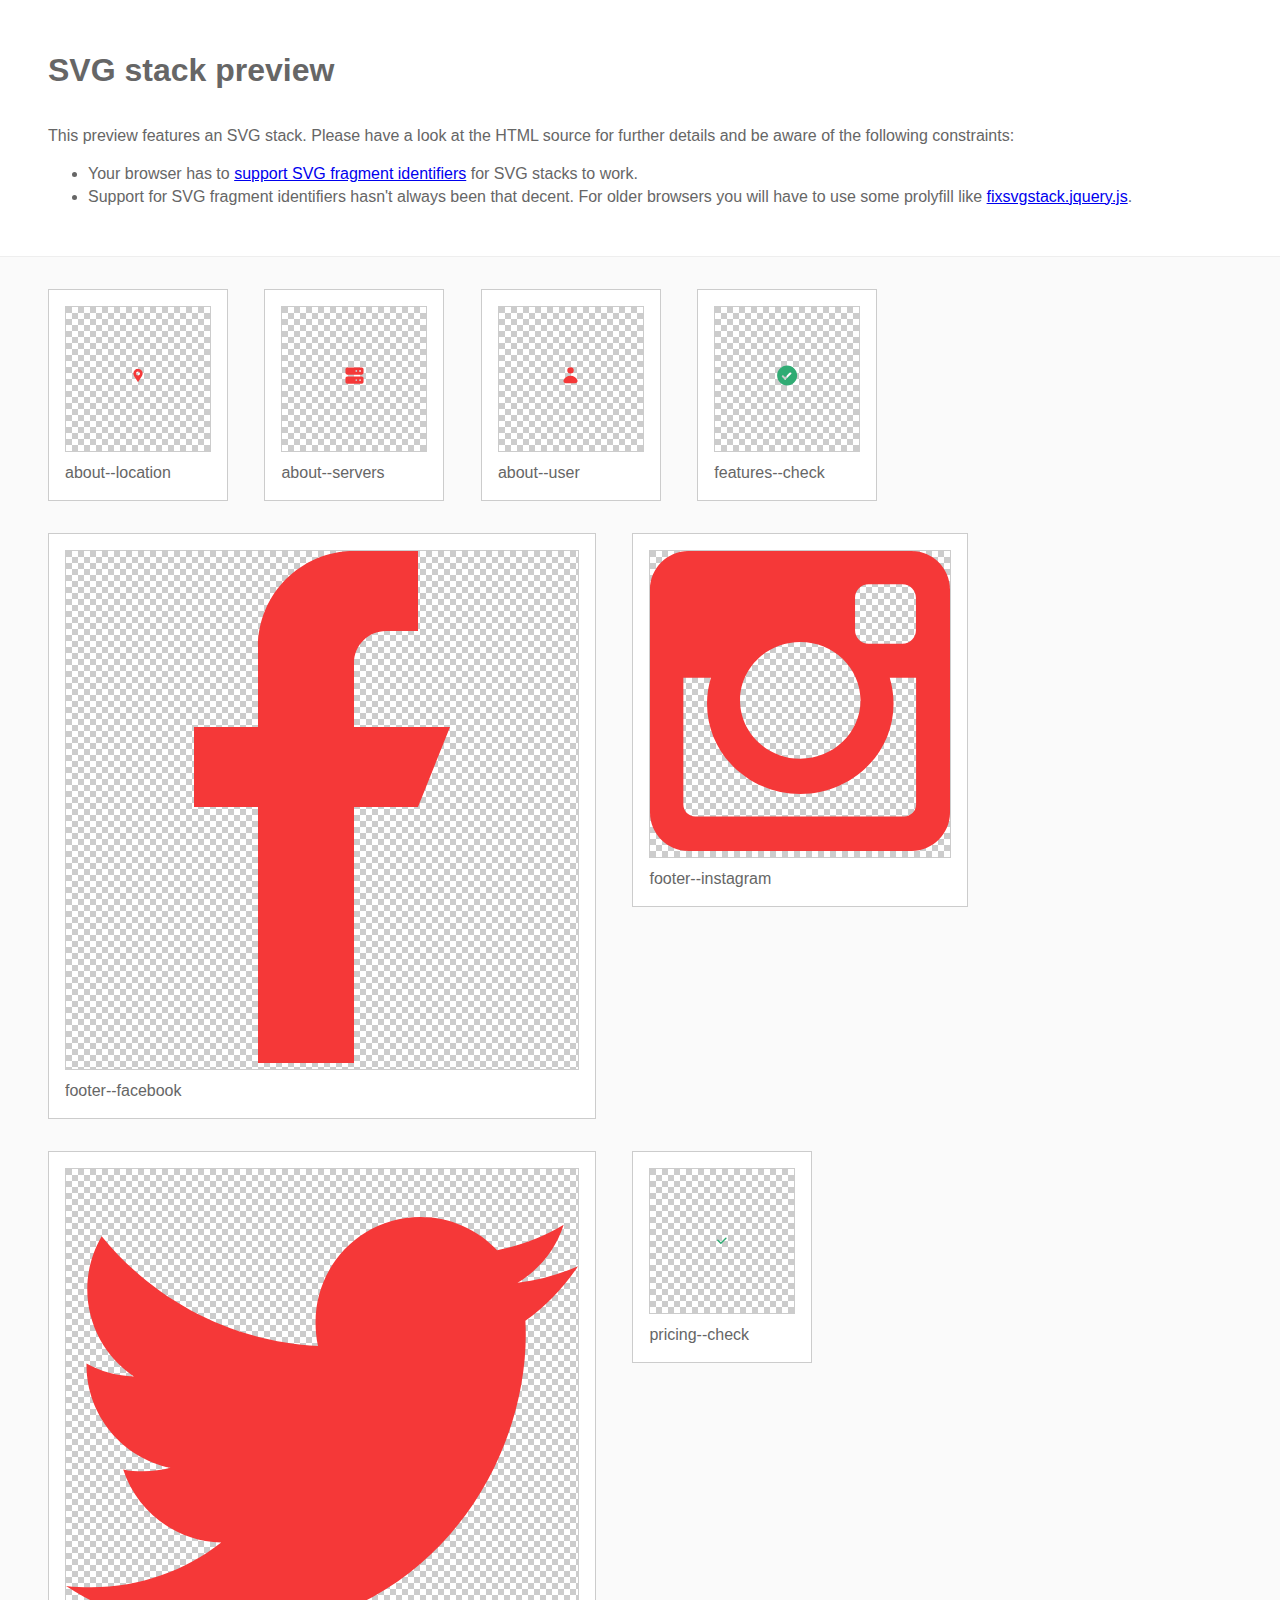
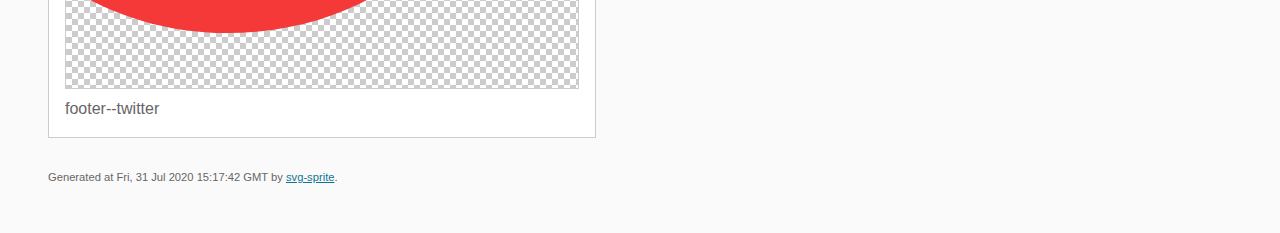
<file: img/stack/sprite.stack.html>
<!DOCTYPE html>
<html lang="en" xmlns="http://www.w3.org/1999/xhtml">
	<head>
		<meta charset="utf-8"/>
		<meta http-equiv="X-UA-Compatible" content="IE=Edge"/>
		<title>SVG stack preview | svg-sprite</title>
		<style>@charset "UTF-8";body{padding:0;margin:0;color:#666;background:#fafafa;font-family:Arial,Helvetica,sans-serif;font-size:1em;line-height:1.4}header{display:block;padding:3em 3em 2em 3em;background-color:#fff}header p{margin:2em 0 0 0}section{border-top:1px solid #eee;padding:2em 3em 0 3em}section ul{margin:0;padding:0}section li{display:inline;display:inline-block;background-color:#fff;position:relative;margin:0 2em 2em 0;vertical-align:top;border:1px solid #ccc;padding:1em 1em 3em 1em;cursor:default}.icon-box{margin:0;width:144px;height:144px;position:relative;background:#ccc url("[data-uri]") top left repeat;border:1px solid #ccc;display:table-cell;vertical-align:middle;text-align:center}.icon{display:inline;display:inline-block}h1{margin-top:0}h2{margin:0;padding:0;font-size:1em;font-weight:normal;white-space:nowrap;overflow:hidden;text-overflow:ellipsis;position:absolute;left:1em;right:1em;bottom:1em}footer{display:block;margin:0;padding:0 3em 3em 3em}footer p{margin:0;font-size:.7em}footer a{color:#0f7595;margin-left:0}</style>
		
<!--
	
Sprite shape dimensions
====================================================================================================
You will need to set the sprite shape dimensions via CSS when you use them as stack SVGs, otherwise
they would become a huge 100% in size. You may use the following dimension classes for doing so.
They might well be outsourced to an external stylesheet of course.

-->

<style type="text/css">
	.svg-about--location-dims { width: 14px; height: 21px; }
	.svg-about--servers-dims { width: 21px; height: 19px; }
	.svg-about--user-dims { width: 17px; height: 19px; }
	.svg-features--check-dims { width: 21px; height: 21px; }
	.svg-footer--facebook-dims { width: 512px; height: 512px; }
	.svg-footer--instagram-dims { width: 300px; height: 300px; }
	.svg-footer--twitter-dims { width: 512px; height: 512px; }
	.svg-pricing--check-dims { width: 14px; height: 10px; }
</style>

<!--
====================================================================================================
-->

	</head>
	<body>
		<header>
			<h1>SVG stack preview</h1>
			<p>This preview features an SVG stack. Please have a look at the HTML source for further details and be aware of the following constraints:</p>
			<ul>
				<li>Your browser has to <a href="http://caniuse.com/#feat=svg-fragment" target="_blank">support SVG fragment identifiers</a> for SVG stacks to work.</li>
				<li>Support for SVG fragment identifiers hasn't always been that decent. For older browsers you will have to use some prolyfill like <a href="https://github.com/preciousforever/SVG-Stacker/blob/master/fixsvgstack.jquery.js" target="_blank">fixsvgstack.jquery.js</a>.</li>
			</ul>
		</header>
		<section>
			
<!--
	
SVG stack
====================================================================================================
These SVG images make use of fragment identifiers (IDs) to reference certain portions of the
external sprite. By default, all shapes inside the sprite are hidden by CSS. The `:target` pseudo
selector is used to show the very shape that is referenced by the fragment identifier.  

-->

			<ul>
				
				<li title="about--location">
					<div class="icon-box">
						
						<!-- about--location -->
						<img src="../sprite.svg#about--location" class="svg-about--location-dims" alt="about--location"/>
						
					</div>
					<h2>about--location</h2>
				</li>
				<li title="about--servers">
					<div class="icon-box">
						
						<!-- about--servers -->
						<img src="../sprite.svg#about--servers" class="svg-about--servers-dims" alt="about--servers"/>
						
					</div>
					<h2>about--servers</h2>
				</li>
				<li title="about--user">
					<div class="icon-box">
						
						<!-- about--user -->
						<img src="../sprite.svg#about--user" class="svg-about--user-dims" alt="about--user"/>
						
					</div>
					<h2>about--user</h2>
				</li>
				<li title="features--check">
					<div class="icon-box">
						
						<!-- features--check -->
						<img src="../sprite.svg#features--check" class="svg-features--check-dims" alt="features--check"/>
						
					</div>
					<h2>features--check</h2>
				</li>
				<li title="footer--facebook">
					<div class="icon-box">
						
						<!-- footer--facebook -->
						<img src="../sprite.svg#footer--facebook" class="svg-footer--facebook-dims" alt="footer--facebook"/>
						
					</div>
					<h2>footer--facebook</h2>
				</li>
				<li title="footer--instagram">
					<div class="icon-box">
						
						<!-- footer--instagram -->
						<img src="../sprite.svg#footer--instagram" class="svg-footer--instagram-dims" alt="footer--instagram"/>
						
					</div>
					<h2>footer--instagram</h2>
				</li>
				<li title="footer--twitter">
					<div class="icon-box">
						
						<!-- footer--twitter -->
						<img src="../sprite.svg#footer--twitter" class="svg-footer--twitter-dims" alt="footer--twitter"/>
						
					</div>
					<h2>footer--twitter</h2>
				</li>
				<li title="pricing--check">
					<div class="icon-box">
						
						<!-- pricing--check -->
						<img src="../sprite.svg#pricing--check" class="svg-pricing--check-dims" alt="pricing--check"/>
						
					</div>
					<h2>pricing--check</h2>
				</li>
			</ul>

<!--
====================================================================================================
-->

		</section>
		<footer>
			<p>Generated at Fri, 31 Jul 2020 15:17:42 GMT by <a href="https://github.com/jkphl/svg-sprite" target="_blank">svg-sprite</a>.</p>
		</footer>
	</body>
</html>
</file>
